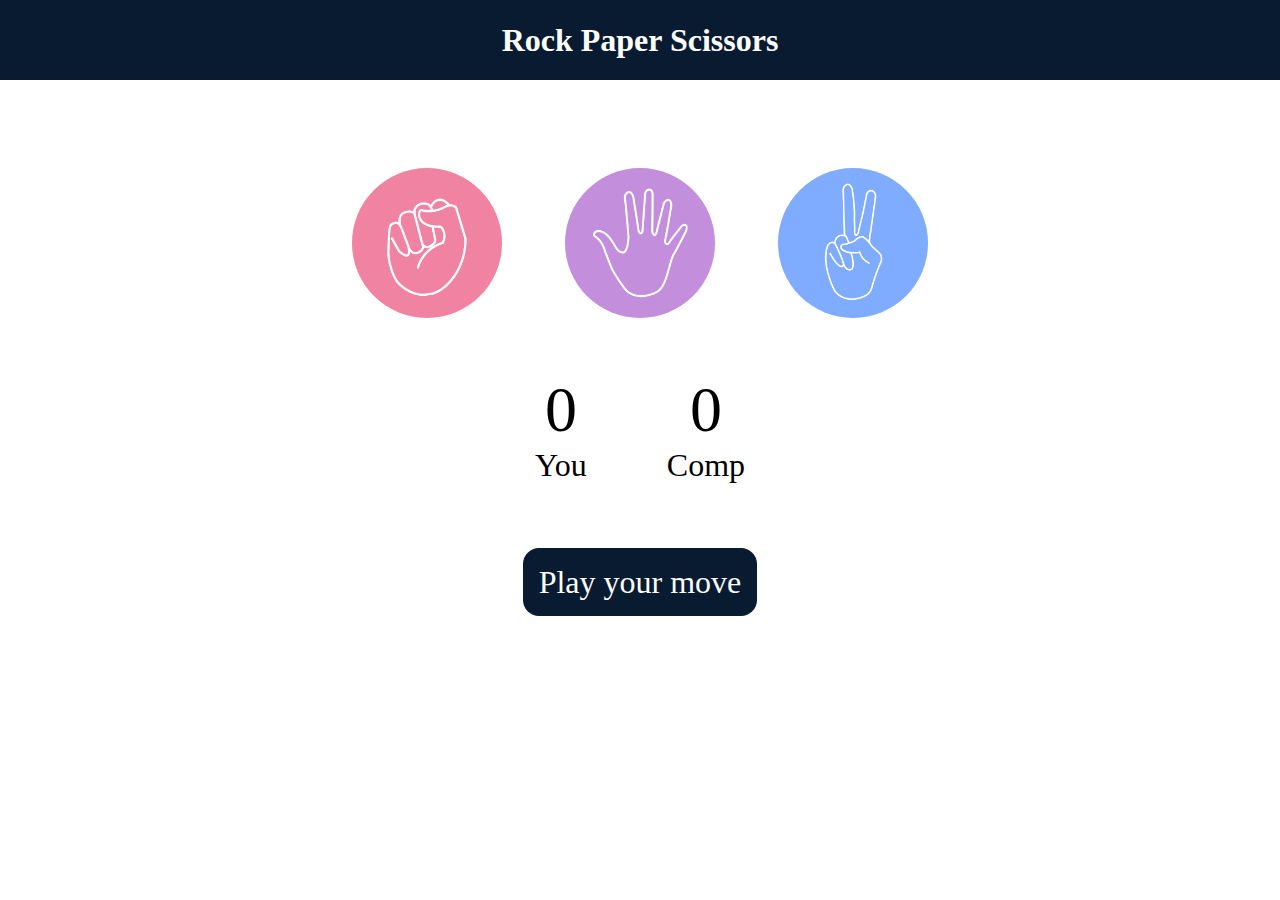
<file: rockpapersciccor/index.html>
<!DOCTYPE html>
<html lang="en">
  <head>
    <meta charset="UTF-8" />
    <meta name="viewport" content="width=device-width, initial-scale=1.0" />
    <title>Rock Paper Scissors Game</title>
    <link rel="stylesheet" href="style.css" />
  </head>
  <body>
    <h1>Rock Paper Scissors</h1>
    <div class="choices">
      <div class="choice" id="rock">
        <img src="./images/rock.png" />
      </div>
      <div class="choice" id="paper">
        <img src="./images/paper.png" />
      </div>
      <div class="choice" id="scissors">
        <img src="./images/scissors.png" />
      </div>
    </div>

    <div class="score-board">
      <div class="score">
        <p id="user-score">0</p>
        <p>You</p>
      </div>
      <div class="score">
        <p id="comp-score">0</p>
        <p>Comp</p>
      </div>
    </div>

    <div class="msg-container">
      <p id="msg">Play your move</p>
    </div>
    <script src="app.js"></script>
  </body>
</html>
</file>
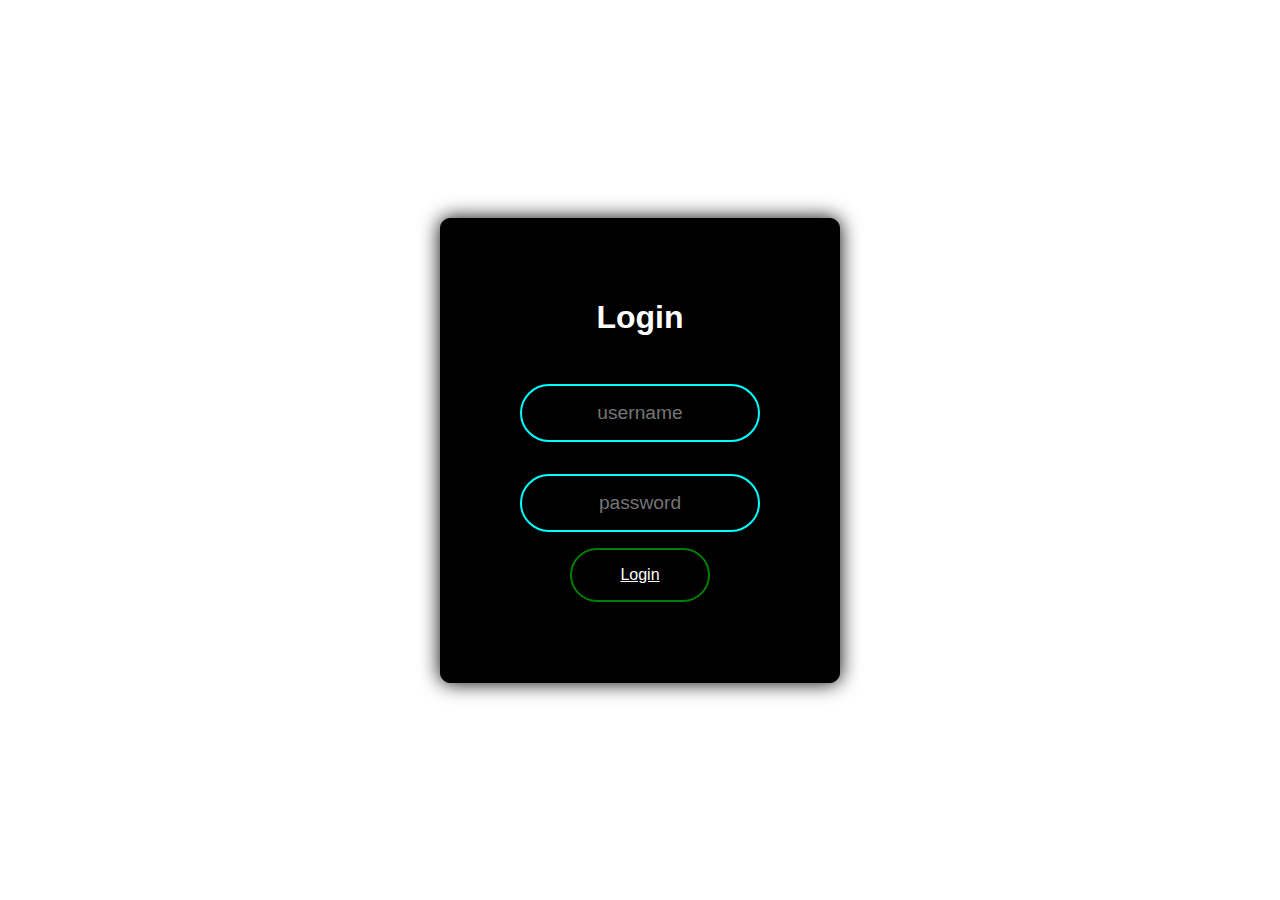
<file: aninated login page/sovan-demo/index.html>
<!DOCTYPE html>
<html lang="en">

<head>
    <meta charset="UTF-8">
    <meta http-equiv="X-UA-Compatible" content="IE=edge">
    <meta name="viewport" content="width=device-width, initial-scale=1.0">
    <title> Animated Login Form </title>
    <link rel="stylesheet" href="style.css">
</head>

<body>

    <div class="form-container">
        <h2 class="login-title"> Login </h2>
        <input type="text" name="text" class="userName" placeholder="username">
        <input type="password" name="password" class="userPassword" placeholder="password">
        <button class="loginBtn"> Login </button>
    </div>
</body>
</html>
</file>
<file: rockpapersciccor/style.css>
* {
    margin: 0;
    padding: 0;
    text-align: center;
  }
  
  h1 {
    background-color: #081b31;
    color: #fff;
    height: 5rem;
    line-height: 5rem;
  }
  
  .choice {
    height: 165px;
    width: 165px;
    border-radius: 50%;
    display: flex;
    justify-content: center;
    align-items: center;
  }
  
  .choice:hover {
    cursor: pointer;
    background-color: #081b31;
  }
  
  img {
    height: 150px;
    width: 150px;
    object-fit: cover;
    border-radius: 50%;
  }
  
  .choices {
    display: flex;
    justify-content: center;
    align-items: center;
    gap: 3rem;
    margin-top: 5rem;
  }
  
  .score-board {
    display: flex;
    justify-content: center;
    align-items: center;
    font-size: 2rem;
    margin-top: 3rem;
    gap: 5rem;
  }
  
  #user-score,
  #comp-score {
    font-size: 4rem;
  }
  
  .msg-container {
    margin-top: 5rem;
  }
  
  #msg {
    background-color: #081b31;
    color: #fff;
    font-size: 2rem;
    display: inline;
    padding: 1rem;
    border-radius: 1rem;
  }
</file>
<file: aninated login page/sovan-demo/style.css>
* {
    margin: 0;
    padding: 0;
    box-sizing: border-box;
    font-family: 'Poppins', sans-serif;
}

body {
    display: flex;
    justify-content: center;
    align-items: center;
    width: 100%;
    height: 100vh;
}

.form-container {
    display: flex;
    justify-content: center;
    align-items: center;
    flex-direction: column;
    background-color: black;
    color: white;
    width: 25rem;
    border-radius: 10px;
    padding: 5em 2rem;
    box-shadow: 0px 0px 20px 0px black;
    border: 1px solid black;
}

.login-title {
    font-size: 2rem;
    margin-bottom: 2rem;
}

.userName,
.userPassword {
    text-align: center;
    border: 2px solid cyan;
    margin: 1rem;
    color: white;
    background: transparent;
    padding: 1rem 2rem;
    border-radius: 3rem;
    width: 15rem;
    font-size: 1.2rem;
    outline: none;
    transition: all .2s ease-in-out;
}

.userName:focus,
.userPassword:focus {
    width: 20rem;
    animation-name: colorChange;
    animation-duration: 10s;
    animation-iteration-count: infinite;
}

@keyframes colorChange {

    0% {
        border-color: green;
        color: green;
    }

    10% {
        border-color: yellow;
        color: yellow;

    }

    20% {
        border-color: hotpink;
        color: hotpink;
    }

    30% {
        border-color: red;
        color: red;
    }

    40% {
        border-color: purple;
        color: purple;
    }

    50% {
        border-color: yellow;
        color: yellow;

    }

    60% {
        border-color: cyan;
        color: cyan;
    }

    70% {
        border-color: skyblue;
        color: skyblue;
    }

    80% {
        border-color: pink;
        color: pink;
    }

    90% {
        border-color: red;
        color: red;
    }

    100% {
        border-color: yellow;
        color: yellow;
    }
}

.loginBtn {
    background: transparent;
    border: 2px solid green;
    padding: 1rem 3rem;
    border-radius: 6rem;
    text-decoration: underline;
    font-size: 1rem;
    color: white;
    cursor: pointer;
    transition: all .3s ease-in-out;
}

.loginBtn:hover {
    background: green;
    border: 2px solid green;
}
</file>
